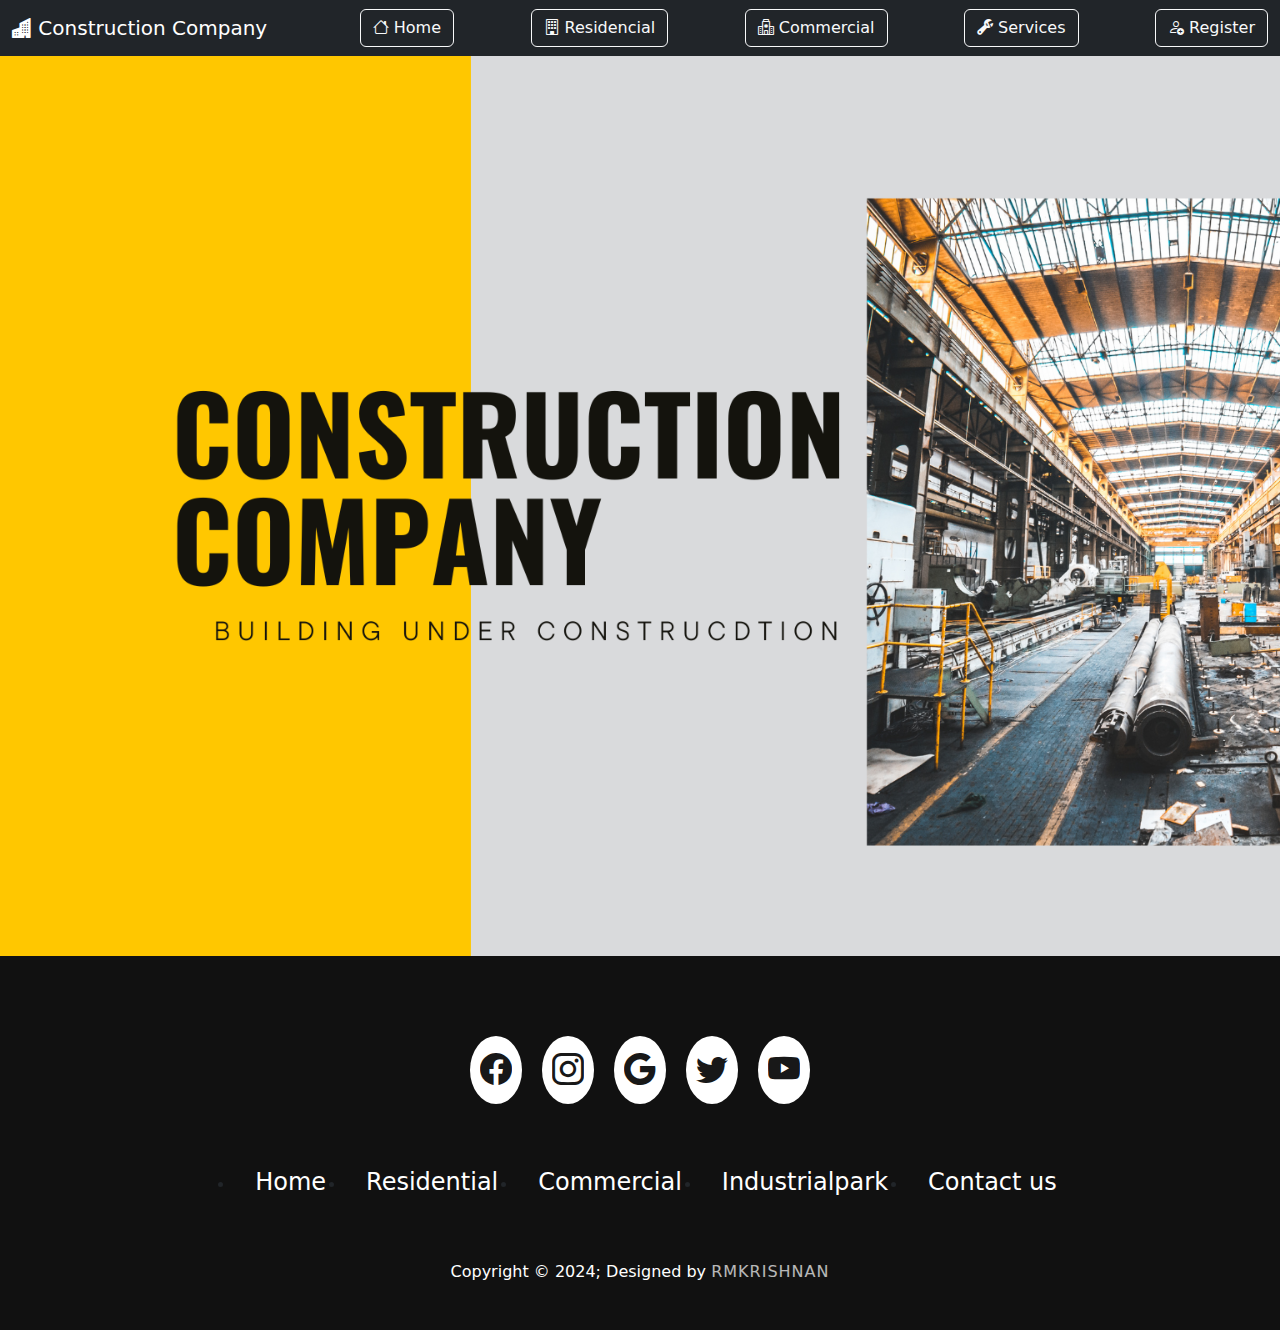
<file: construction/index.html>
<!DOCTYPE html>
<html lang="en">

<head>
    <meta charset="UTF-8">
    <meta name="viewport" content="width=device-width, initial-scale=1.0">
    <title>Website</title>
    <link href="https://cdn.jsdelivr.net/npm/bootstrap@5.3.2/dist/css/bootstrap.min.css" rel="stylesheet"
        integrity="sha384-T3c6CoIi6uLrA9TneNEoa7RxnatzjcDSCmG1MXxSR1GAsXEV/Dwwykc2MPK8M2HN" crossorigin="anonymous">
        <link href="https://cdn.jsdelivr.net/npm/bootstrap@5.3.3/dist/css/bootstrap.min.css" rel="stylesheet" integrity="sha384-QWTKZyjpPEjISv5WaRU9OFeRpok6YctnYmDr5pNlyT2bRjXh0JMhjY6hW+ALEwIH" crossorigin="anonymous">
        <link rel="stylesheet" href="./web.css">
        <link rel="stylesheet" href="https://cdn.jsdelivr.net/npm/bootstrap-icons@1.11.3/font/bootstrap-icons.min.css">
        <link rel="icon" type="image/x-icon" href="./images/icon/icon2.png">
        <script src="https://code.jquery.com/jquery-3.6.0.min.js"></script>
        <script>
            $(function(){
               $('#web').load('web.html');
           });
           $(function(){
               $('#footer').load('footer.html');
           });
       </script>
</head>

<body>
   <div id="web"></div>
   <div class="bg-transparent" id="background"></div>
   <div id="footer"></div>
</body>


</html>
</file>
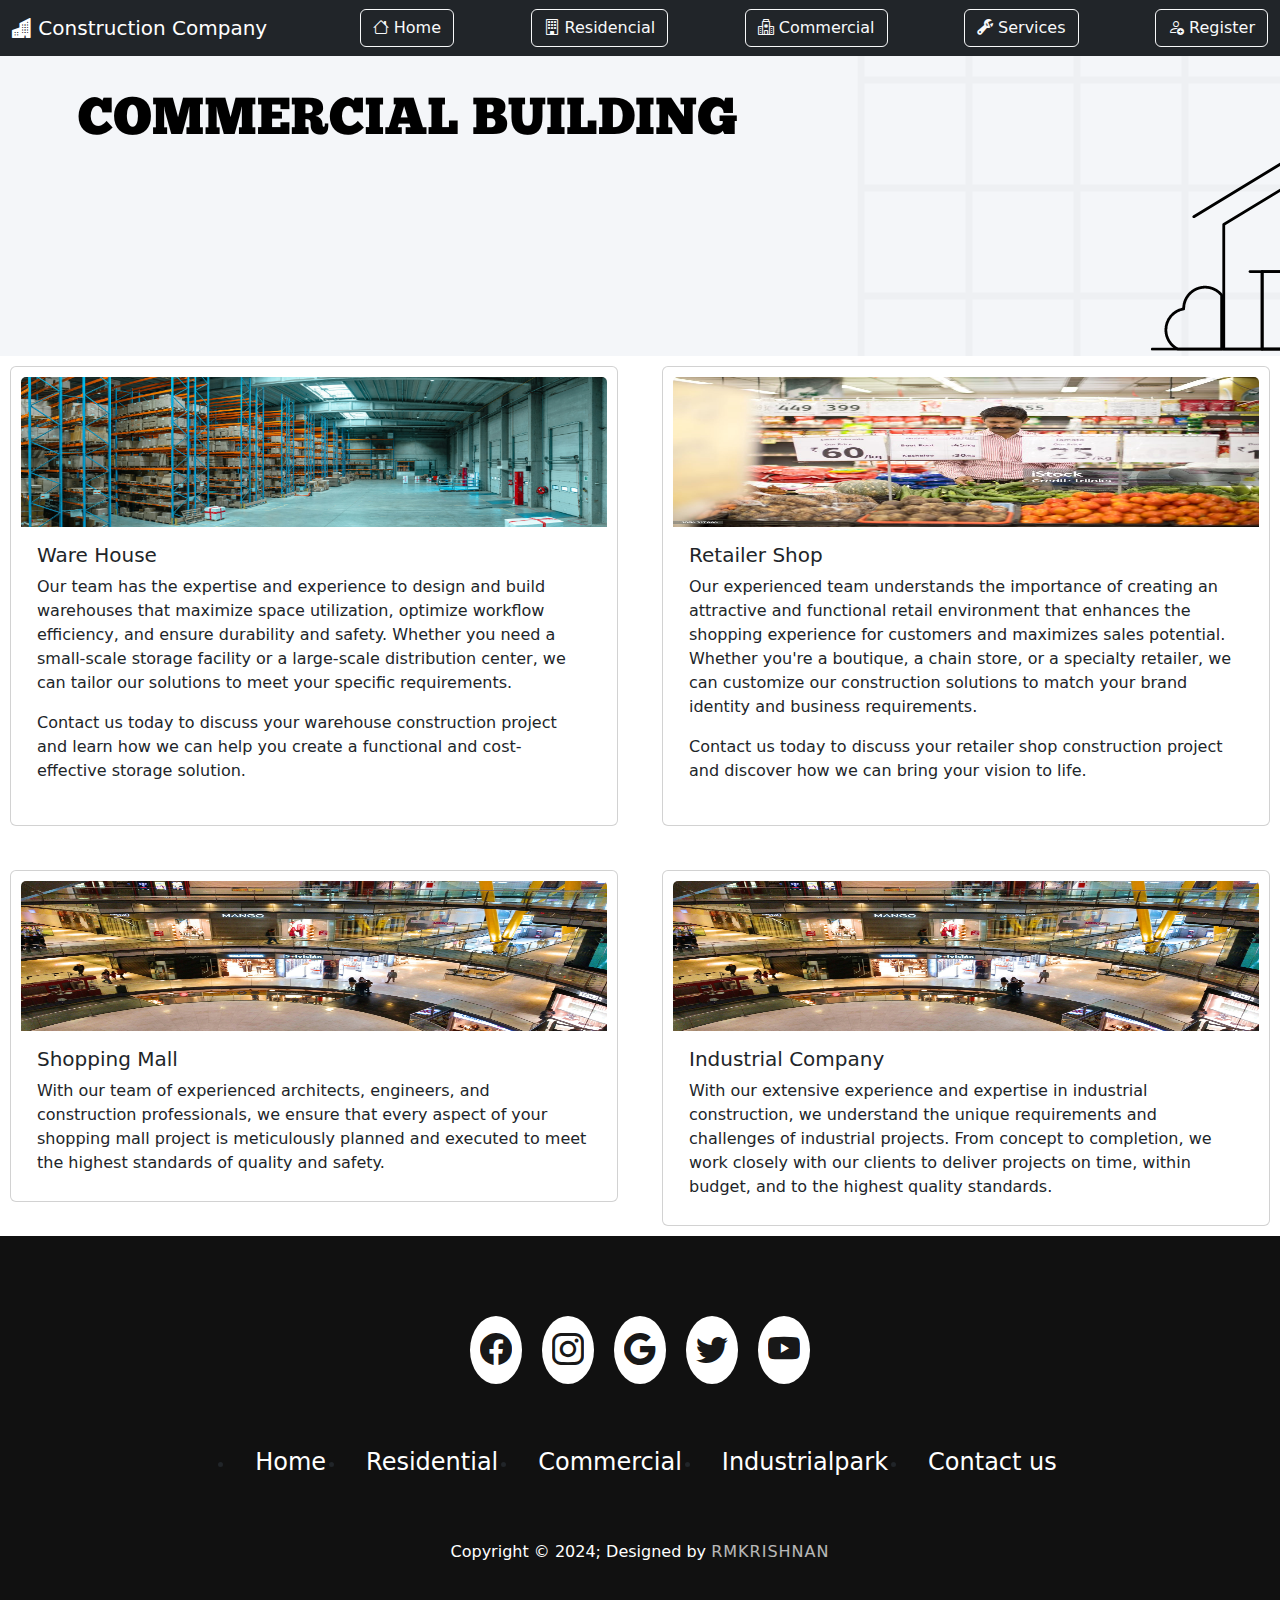
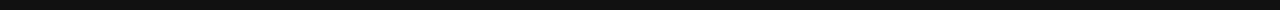
<file: construction/commercial.html>
<!DOCTYPE html>
<html lang="en">

<head>
  <meta charset="UTF-8">
  <meta name="viewport" content="width=device-width, initial-scale=1.0">
  <title>Commercial</title>
  <script src="https://code.jquery.com/jquery-3.6.0.min.js"></script>
  <link rel="stylesheet" href="./web.css">
  <script>
    $(function () {
      $('#web').load('web.html');
    });
    $(function () {
      $('#footer').load('footer.html');
    });
  </script>
</head>

<body>
  <div id="web"></div>
  <div class="img1"></div>

  <div class="row row-cols-1 row-cols-md-2 g-4">
    <div class="col">
      <div class="card">
        <img src="./images/warehouse.jpg" class="card-img-top" alt="...">
        <div class="card-body">
          <h5 class="card-title">Ware House</h5>
          <p class="card-text">Our team has the expertise and experience to design and build warehouses that maximize space utilization, optimize workflow efficiency, and ensure durability and safety. Whether you need a small-scale storage facility or a large-scale distribution center, we can tailor our solutions to meet your specific requirements.</p>
          <p>Contact us today to discuss your warehouse construction project and learn how we can help you create a functional and cost-effective storage solution.</p>
        </div>
      </div>
    </div>
    <div class="col">
      <div class="card">
        <img src="./images/retailshop.jpg" class="card-img-top" alt="...">
        <div class="card-body">
          <h5 class="card-title">Retailer Shop</h5>
          <p class="card-text">Our experienced team understands the importance of creating an attractive and functional retail environment that enhances the shopping experience for customers and maximizes sales potential. Whether you're a boutique, a chain store, or a specialty retailer, we can customize our construction solutions to match your brand identity and business requirements.</p>
          <p>Contact us today to discuss your retailer shop construction project and discover how we can bring your vision to life.</p>
        </div>
      </div>
    </div>
    <div class="col">
      <div class="card">
        <img src="./images/shoppingmall.jpg" class="card-img-top" alt="...">
        <div class="card-body">
          <h5 class="card-title">Shopping Mall</h5>
          <p class="card-text">With our team of experienced architects, engineers, and construction professionals, we ensure that every aspect of your shopping mall project is meticulously planned and executed to meet the highest standards of quality and safety.</p>
        </div>
      </div>
    </div>
    <div class="col">
      <div class="card">
        <img src="./images/shoppingmall.jpg" class="card-img-top" alt="...">
        <div class="card-body">
          <h5 class="card-title">Industrial Company</h5>
          <p class="card-text">With our extensive experience and expertise in industrial construction, we understand the unique requirements and challenges of industrial projects. From concept to completion, we work closely with our clients to deliver projects on time, within budget, and to the highest quality standards.</p>
        </div>
      </div>
    </div>
  </div>
  
  <div id="footer"></div>
</body>

</html>
</file>
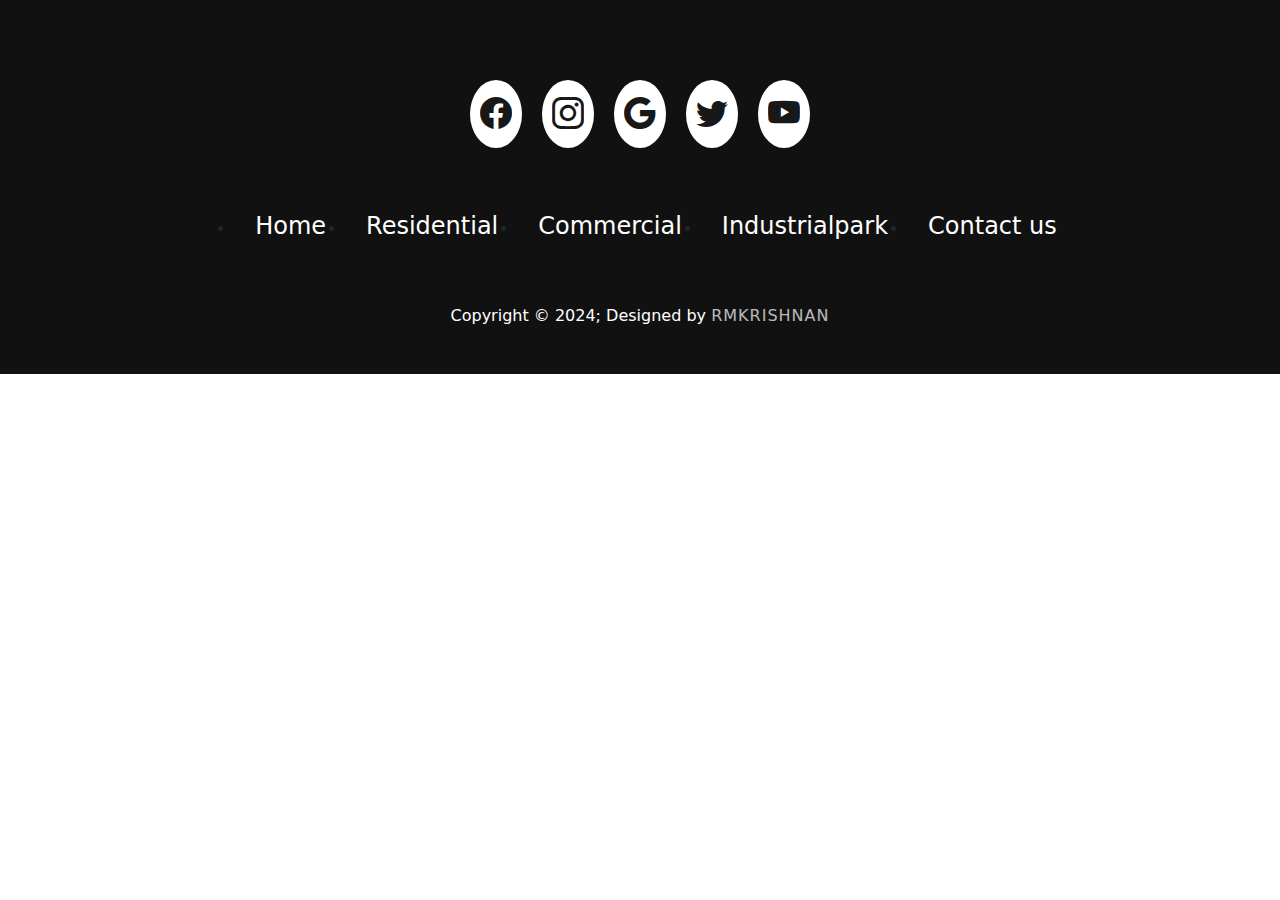
<file: construction/footer.html>
<!DOCTYPE html>
<html lang="en">
<head>
    <meta charset="UTF-8">
    <meta name="viewport" content="width=device-width, initial-scale=1.0">
    <title>Footer</title>
    <link rel="stylesheet" href="./footer.css">
    <link rel="stylesheet" href="https://cdn.jsdelivr.net/npm/bootstrap-icons@1.11.3/font/bootstrap-icons.min.css">
    <link href="https://cdn.jsdelivr.net/npm/bootstrap@5.3.3/dist/css/bootstrap.min.css" rel="stylesheet" integrity="sha384-QWTKZyjpPEjISv5WaRU9OFeRpok6YctnYmDr5pNlyT2bRjXh0JMhjY6hW+ALEwIH" crossorigin="anonymous">
<body>
    <footer>
    <div class="footer-container">
        <div class="socialIcons">
            <a href="#"><i class="bi bi-facebook"></i></a>
            <a href="#"><i class="bi bi-instagram"></i></a>
            <a href="#"><i class="bi bi-google"></i></a>
            <a href="#"><i class="bi bi-twitter"></i></a>
            <a href="#"><i class="bi bi-youtube"></i></a>
        </div>
    </div>
    <div class="footer-nav">
        <ul>
            <li><a href="">Home</a></li>
            <li><a href="">Residential</a></li>
            <li><a href="">Commercial</a></li>
            <li><a href="">Industrialpark</a></li>
            <li><a href="">Contact us</a></li>
        </ul>
    </div>
    <div class="footer-button">
        <p>Copyright &copy; 2024; Designed by <span class="designer">rmkrishnan</span></p>
    </div>
    </footer>
</body>
</html>
</file>
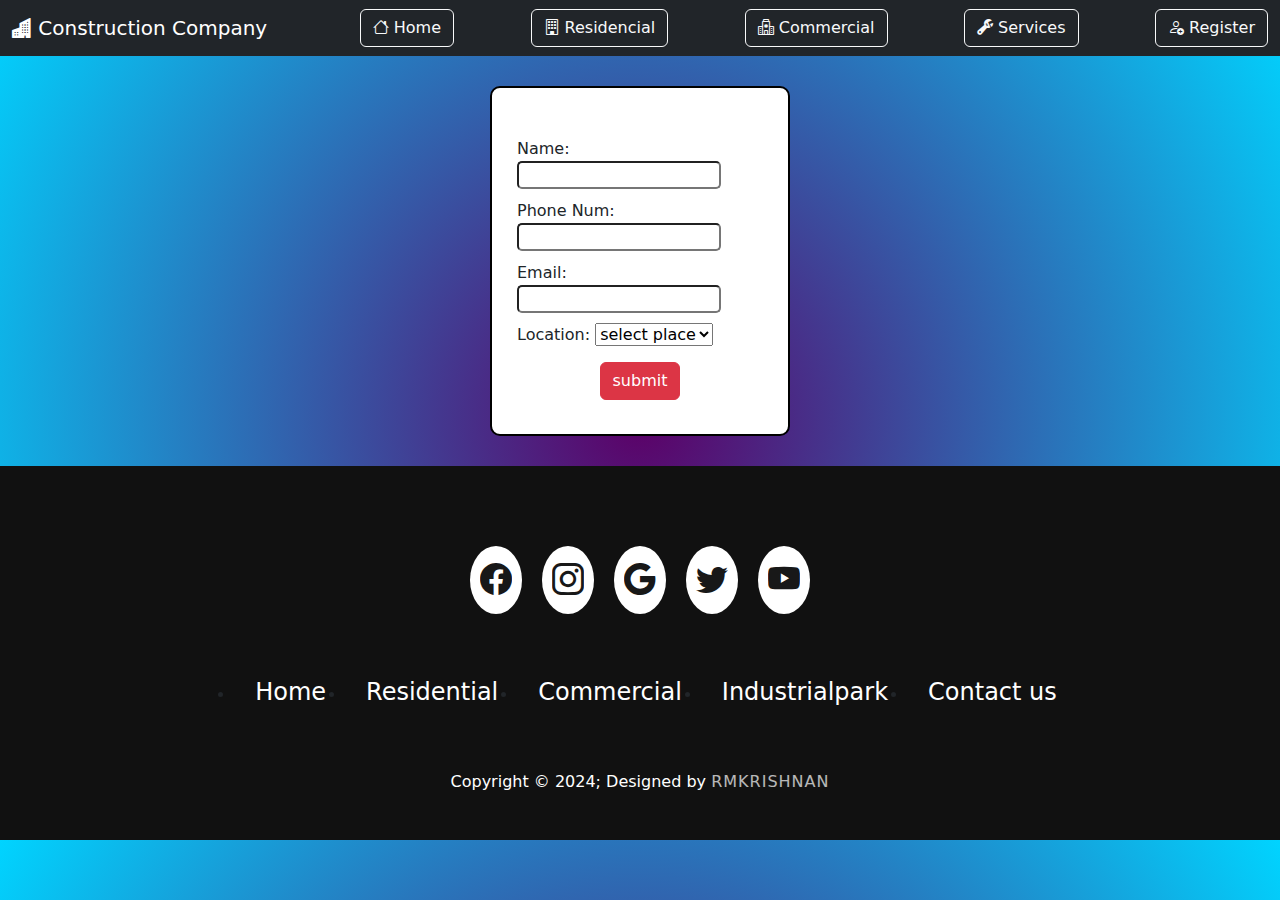
<file: construction/register.html>
<!DOCTYPE html>
<html lang="en">
<head>
    <meta charset="UTF-8">
    <meta name="viewport" content="width=device-width, initial-scale=1.0">
    <title>Register</title>
</head>
<script src="https://code.jquery.com/jquery-3.6.0.min.js"></script>
    <script>
         $(function(){
            $('#web').load('web.html');
        });
        $(function(){
            $('#footer').load('footer.html');
        });

        function myfunc(event){
                event.preventDefault();
    var Name = document.getElementById('fname').value;
    console.log(Name);
    var Phonenumber = document.getElementById('number').value;
    var Email = document.getElementById('email').value;
    var Location = document.getElementById('location').value;

    localStorage.setItem('ls_Name', Name);
    localStorage.setItem('ls_Phonenumber', Phonenumber);
    localStorage.setItem('ls_Email', Email);
    localStorage.setItem('ls_Location',Location);

    document.getElementById('user_form').reset();
    }
    </script>
<body style="background-image: radial-gradient(circle, #5c0067 0%, #00d4ff 100%);">
    <div id="web"></div>
    <div class="parent">
    <div class="register">
        <form action="" id="user_form">
            <label for="name" >Name:
            <input type="text" id="fname" required>
            </label>
            <label for="num">Phone Num:
            <input type="tel" max="10" min="1" id="number" required>
            </label>
            <label for="mail">Email:
            <input type="email" id="email" required>
            </label>
            <label for="loc">Location:
            <select name="location" id="location" required>
            <option value="">select place</option>
            <option value="Tirunelveli">Tirunelveli</option>
            <option value="Chennai">Chennai</option>
            <option value="Madurai">Madurai</option>
            </select>
            </label>
        </form>
        <button type="button" onclick="myfunc(event)" class="btn btn-danger" id="user_form">submit</button>

    </div>
    </div>
    
</body>
<div id="footer"></div>

</html>
</file>
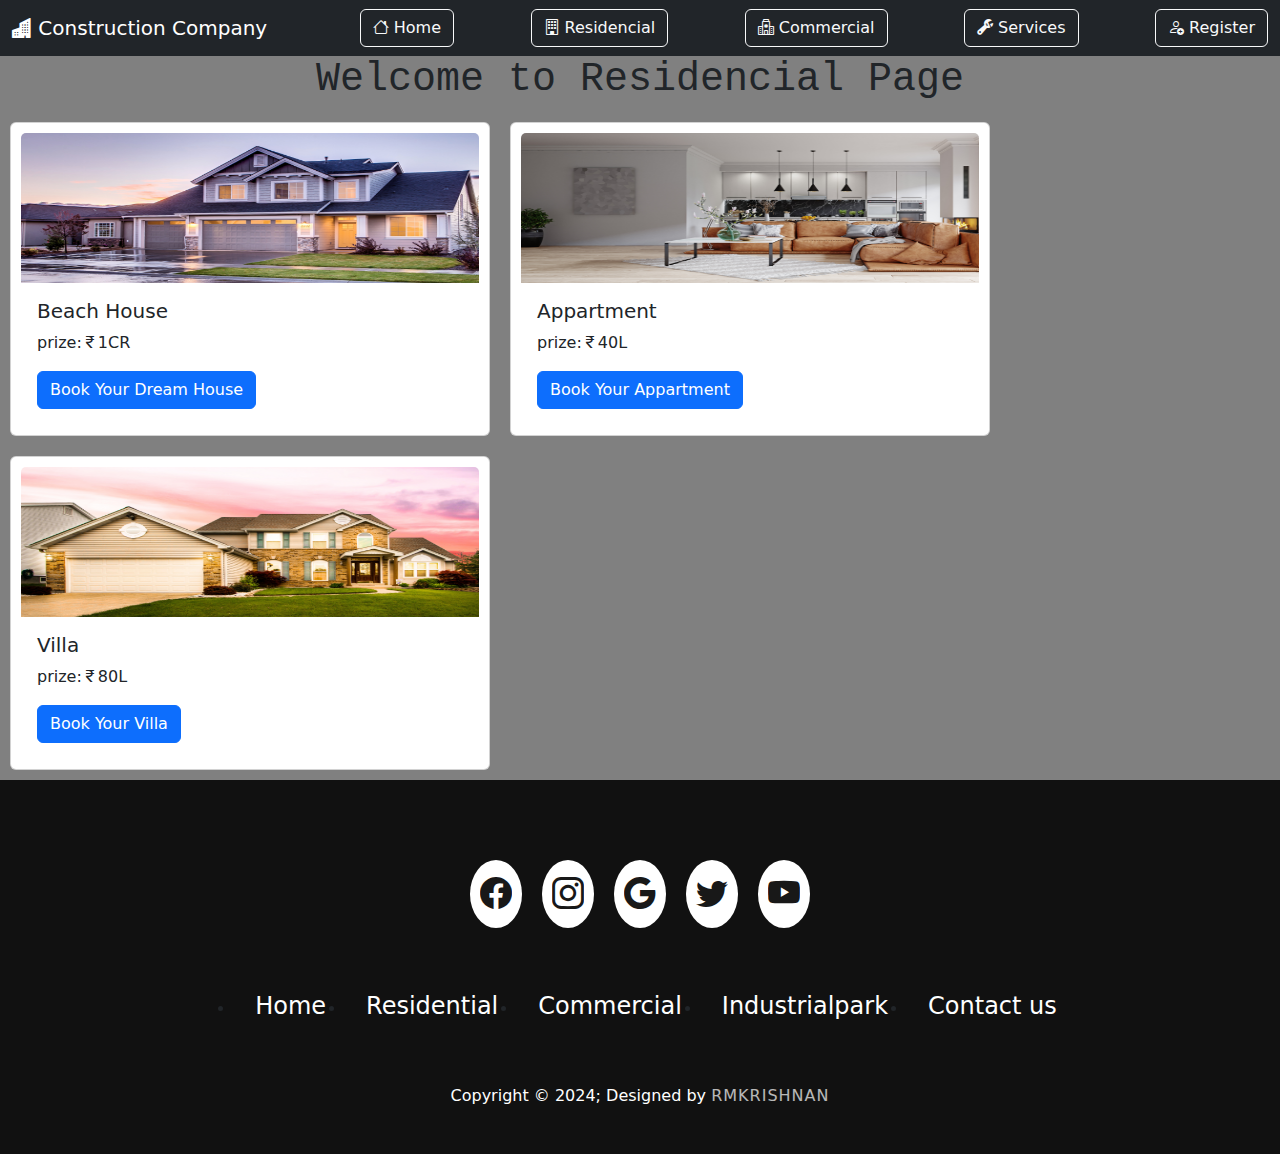
<file: construction/residential.html>
<!DOCTYPE html>
<html lang="en">
<head>
    <meta charset="UTF-8">
    <meta name="viewport" content="width=device-width, initial-scale=1.0">
    <title>Residencial-construction company</title>
    <link href="https://cdn.jsdelivr.net/npm/bootstrap@5.3.2/dist/css/bootstrap.min.css" rel="stylesheet"
      integrity="sha384-T3c6CoIi6uLrA9TneNEoa7RxnatzjcDSCmG1MXxSR1GAsXEV/Dwwykc2MPK8M2HN" crossorigin="anonymous">
      
    <script src="https://code.jquery.com/jquery-3.6.0.min.js"></script>
    <script>
         $(function(){
            $('#web').load('web.html');
        });
        $(function(){
            $('#footer').load('footer.html');
        });
    </script>
</head>
<body class="clr">

    <div id="web"></div>
    <h1>Welcome to Residencial Page</h1>
    <div style="display: flex;align-items: center;flex-direction: row;flex-wrap: wrap;">
    <div class="card" style="width: 30rem;">
        <img src="./images/beach.png" class="card-img-top" alt="...">
        <div class="card-body">
          <h5 class="card-title">Beach House</h5>
          <p class="card-text">prize:<i class="bi bi-currency-rupee"></i>1CR</p>
          <a href="./register.html" class="btn btn-primary">Book Your Dream House</a>
        </div>
      </div>
      <div class="card" style="width: 30rem;">
        <img src="./images/apartment.png" class="card-img-top" alt="...">
        <div class="card-body">
          <h5 class="card-title">Appartment</h5>
          <p class="card-text">prize:<i class="bi bi-currency-rupee"></i>40L</p>
          <a href="./register.html" class="btn btn-primary">Book Your Appartment</a>
        </div>
      </div>
      <div class="card" style="width: 30rem;">
        <img src="./images/card1.png" class="card-img-top" alt="...">
        <div class="card-body">
          <h5 class="card-title">Villa</h5>
          <p class="card-text">prize:<i class="bi bi-currency-rupee"></i>80L</p>
          <a href="./register.html" class="btn btn-primary">Book Your Villa</a>
        </div>
        
      </div>
      </div>
      <div id="footer"></div>
</body>
</html>
</file>
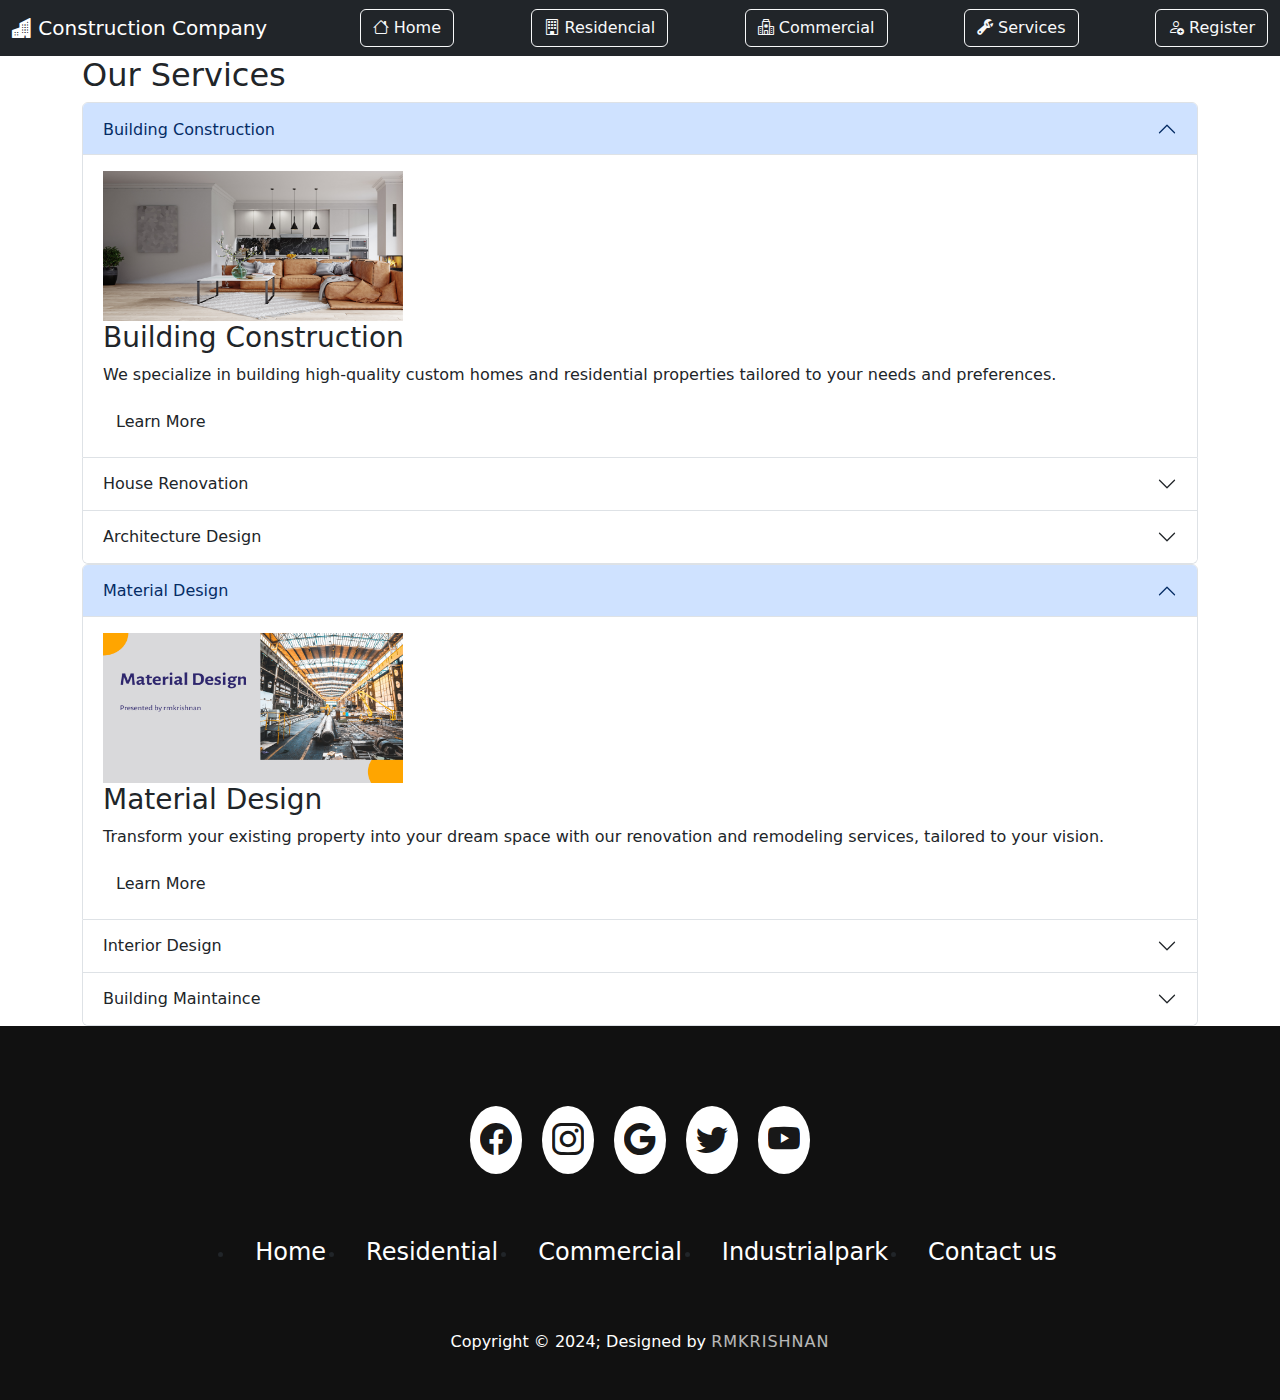
<file: construction/services.html>
<!DOCTYPE html>
<html lang="en">
<head>
    <meta charset="UTF-8">
    <meta name="viewport" content="width=device-width, initial-scale=1.0">
    <title>Industrial Park</title>
    <script src="https://code.jquery.com/jquery-3.6.0.min.js"></script>
    <script src="https://cdn.jsdelivr.net/npm/bootstrap@5.3.3/dist/js/bootstrap.bundle.min.js"></script>
    <script>
         $(function(){
            $('#web').load('web.html');
        });
        $(function(){
            $('#footer').load('footer.html');
        });
    </script>
</head>
<body>
    <div id="web"></div>
    <section id="services" class="service">
        <div class="container">
            <h2>Our Services</h2>
            <div class="accordion accordion" id="accordionExample">
                <div class="accordion-item">
                  <h2 class="accordion-header">
                    <button class="accordion-button" type="button" data-bs-toggle="collapse" data-bs-target="#collapseOne" aria-expanded="true" aria-controls="collapseOne">
                      Building Construction
                    </button>
                  </h2>
                  <div id="collapseOne" class="accordion-collapse collapse show" data-bs-parent="#accordionExample">
                    <div class="accordion-body">
                        <div class="service">
                            <img src="./images/apartment.png" alt="Residential Construction">
                            <h3>Building Construction</h3>
                            <p>We specialize in building high-quality custom homes and residential properties tailored to your needs and preferences.</p>
                            <a href="residential.html" class="btn">Learn More</a>
                        </div>
                    </div>
                  </div>
                </div>
                <div class="accordion-item">
                  <h2 class="accordion-header">
                    <button class="accordion-button collapsed" type="button" data-bs-toggle="collapse" data-bs-target="#collapseTwo" aria-expanded="false" aria-controls="collapseTwo">
                      House Renovation
                    </button>
                  </h2>
                  <div id="collapseTwo" class="accordion-collapse collapse" data-bs-parent="#accordionExample">
                    <div class="accordion-body">
                        <div class="service">
                            <img src="./images/newcom.png" alt="Commercial Construction">
                            <h3>House Renovation</h3>
                            <p>From office buildings to retail spaces, we have the expertise to deliver commercial construction projects on time and within budget.</p>
                            <a href="commercial.html" class="btn">Learn More</a>
                        </div>
                    </div>
                  </div>
                </div>
                <div class="accordion-item">
                  <h2 class="accordion-header">
                    <button class="accordion-button collapsed" type="button" data-bs-toggle="collapse" data-bs-target="#collapseThree" aria-expanded="false" aria-controls="collapseThree">
                      Architecture Design
                    </button>
                  </h2>
                  <div id="collapseThree" class="accordion-collapse collapse" data-bs-parent="#accordionExample">
                    <div class="accordion-body">
                        <div class="service">
                            <img src="./images/architecture design.png" alt="Renovation and Remodeling">
                            <h3>Architecture Design</h3>
                            <p>Transform your existing property into your dream space with our renovation and remodeling services, tailored to your vision.</p>
                            <a href="renovation.html" class="btn">Learn More</a>
                        </div>
                    </div>
                  </div>
                </div>
              </div>
              <div class="accordion" id="accordionExample">
                <div class="accordion-item">
                  <h2 class="accordion-header">
                    <button class="accordion-button" type="button" data-bs-toggle="collapse" data-bs-target="#collapsefour" aria-expanded="true" aria-controls="collapseFour">
                      Material Design
                    </button>
                  </h2>
                  <div id="collapsefour" class="accordion-collapse collapse show" data-bs-parent="#accordionExample">
                    <div class="accordion-body">
                        <div class="service">
                            <img src="./images/material design.png" alt="Renovation and Remodeling">
                            <h3>Material Design</h3>
                            <p>Transform your existing property into your dream space with our renovation and remodeling services, tailored to your vision.</p>
                            <a href="renovation.html" class="btn">Learn More</a>
                        </div>
                    </div>
                  </div>
                </div>
                <div class="accordion-item">
                  <h2 class="accordion-header">
                    <button class="accordion-button collapsed" type="button" data-bs-toggle="collapse" data-bs-target="#collapsefive" aria-expanded="false" aria-controls="collapseTwo">
                      Interior Design
                    </button>
                  </h2>
                  <div id="collapsefive" class="accordion-collapse collapse" data-bs-parent="#accordionExample">
                    <div class="accordion-body">
                        <div class="service">
                            <img src="./images/2.png" alt="Renovation and Remodeling">
                            <h3>Material Design</h3>
                            <p>Transform your existing property into your dream space with our renovation and remodeling services, tailored to your vision.</p>
                            <a href="renovation.html" class="btn">Learn More</a>
                        </div>
                    </div>
                  </div>
                </div>
                <div class="accordion-item">
                  <h2 class="accordion-header">
                    <button class="accordion-button collapsed" type="button" data-bs-toggle="collapse" data-bs-target="#collapsesix" aria-expanded="false" aria-controls="collapseThree">
                      Building Maintaince
                    </button>
                  </h2>
                  <div id="collapsesix" class="accordion-collapse collapse" data-bs-parent="#accordionExample">
                    <div class="accordion-body">
                        <div class="service">
                            <img src="./images/Building Maintaince.png" alt="Renovation and Remodeling">
                            <h3>Building Maintaince</h3>
                            <p>Transform your existing property into your dream space with our renovation and remodeling services, tailored to your vision.</p>
                            <a href="renovation.html" class="btn">Learn More</a>
                        </div>
                    </div>
                  </div>
                </div>
              </div>
    </section>
    
    <div id="footer"></div>
</body>
</html>
</file>
<file: construction/web.css>
/* body {
    background-image: url('./images/Building.png');
    background-size: cover;
    background-repeat: no-repeat;
} */

@media (max-width:600px){
    body{
        height: 100%;
        overflow: auto;
        width: 100%;
        overflow-x: hidden;
    }
    .navbar{
        display: flex;
        flex-direction: column;
        width: 100%;
    }
    *{
        width: 100%;
    }

}
nav{
    position: sticky;
}
#background{
    background-image: url('./images/Building.png');
    background-size: cover;
    background-repeat: no-repeat;
    height: 100vh;
}
@media (max-width:600px) {
    #background{
        background-image: url('./images/building-mobile.png');
        background-size: cover;
        height: 100vh;
    }
    .img1{
        display: none;
    }
}
h1{
    text-align: center;
    font-size: 2em;
    font-family: 'Courier New', Courier, monospace;
    display: block;
    margin-top: 25px;
}
.card{
    display: grid;
    gap: 10;
    padding: 10px;
    margin: 10px;
}
@media (max-screen:700px) {
    .card{
        display: flex;
        flex-wrap: wrap;
        flex-direction: row;
        align-items: center;
    }
}
.btn{
    align-items: center;
    justify-content: center;
}
.clr{
    background-color: gray;
    background-size: contain;
    width: 100%;
}
@media (max-width:700px) {
    .clr{
        width: 100%;
        background-color: gray;
        background-size: cover;
    }
}
.img1{
    background-image: url('./images/newcom.png');
    height: 300px;
    width: 100%;
    background-position: 25%;
}
/* .navbar{
    display: flex;
    flex-direction: column;
} */
.register{
    padding: 10px;
    margin: 30px;
    border: 2px solid black;
    width: 300px;
    background-color: #fff;
    align-items: center;
    justify-content: center;
    height: 350px;
    border-radius: 10px;
    display: flex;
    flex-direction: column;
}
.parent{
    display: flex;
    justify-content: center;
    align-items: center;
}
input{
    border-radius: 5px;
}
form{
    margin: 10px;
}
label{
    margin: 5px;
}
img{
    width: 300px;
    height: 150px;
}
.services{
    text-align: center;
}
#icon{
    color: #fff;
    font-size: 30px;
    cursor: pointer;
    display: none;
}
@media (max-width:600px) {
    #icon{
        display: block;
    }
    
}
</file>
<file: construction/footer.css>
*{
    margin: 0;
    padding: 0;
    box-sizing: border-box;
}

footer{
    background-color: #111;
}
.footer-container{
    width: 100%;
    padding: 70px 30px 20px;
}
.socialIcons{
    display: flex;
    justify-content: center;
}
.socialIcons a{
    text-transform: none;
    background-color: #fff;
    padding: 10px;
    margin: 10px;
    border-radius: 50%;
}
.socialIcons a i{
    font-size: 2em;
    color: black;
    opacity: 0.9;

}
.footer-nav{
    margin: 30px 0;
}
.footer-nav ul{
    display: flex;
    justify-content: center;
    list-style-type: disc;
}
.footer-nav ul li a{
    color: white;
    margin: 20px;
    text-decoration: none;
    font-size: 1.5em;
}
.footer-button{
    text-align: center;
    background-color: #111;
    padding: 30px;
}
.footer-button p{
    color: white;
}
.designer{
    opacity: 0.7;
    text-transform: uppercase;
    letter-spacing: 1px;
}

@media (max-width: 600px) {
    .footer-nav ul{
        flex-direction: column;
    }
    .footer-nav ul li{
        width: 100%;
        text-align: center;
        margin: 10px;
    }
}
</file>
